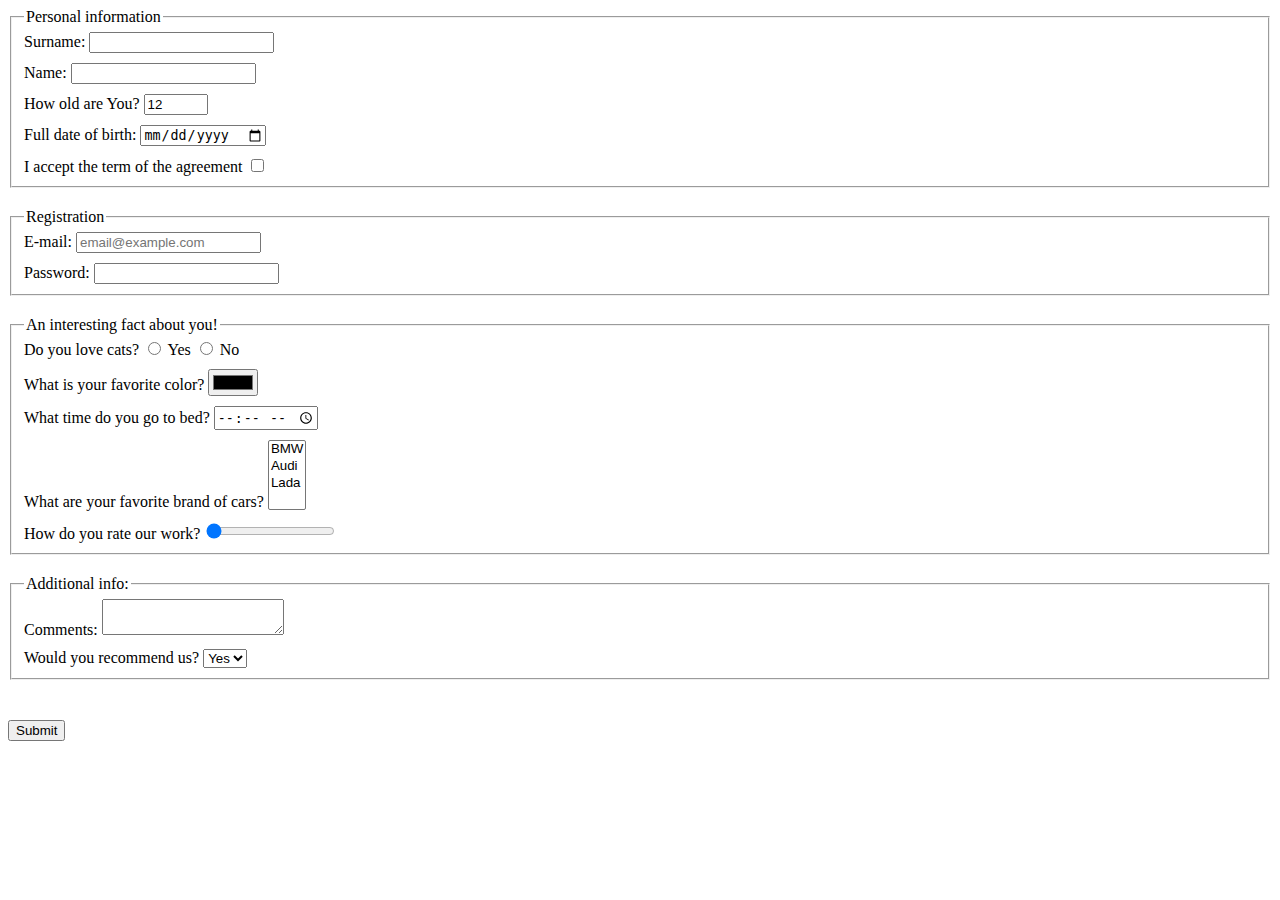
<file: index.html>
<!doctype html><html lang="en"><head><meta charset="UTF-8"><meta name="viewport" content="width=device-width, user-scalable=no, initial-scale=1.0, maximum-scale=1.0, minimum-scale=1.0"><meta http-equiv="X-UA-Compatible" content="ie=edge"><title>HTML Form</title><link rel="stylesheet" href="style.3815b8b8.css"></head><body> <form action="https://mate-academy-form-lesson.herokuapp.com/create-application" method="post"> <fieldset class="big_margin"> <legend>Personal information</legend> <label class="field small_margin">Surname: <input type="text" name="surname"> </label> <label class="field small_margin">Name: <input type="text" name="name"> </label> <label class="field small_margin">How old are You? <input type="number" name="age" min="1" max="100" value="12"> </label> <label class="field small_margin">Full date of birth: <input type="date" name="birtDate"> </label> <label class="field small_margin">I accept the term of the agreement <input type="checkbox" name="acceptAgreement" required> </label> </fieldset> <fieldset class="big_margin"> <legend>Registration</legend> <label class="field small_margin">E-mail: <input type="email" name="email" placeholder="email@example.com"> </label> <label class="field small_margin">Password: <input type="password" name="password"> </label> </fieldset> <fieldset class="big_margin"> <legend>An interesting fact about you!</legend> <label class="field small_margin">Do you love cats? <input type="radio" name="catsLover" value="yes"> Yes <input type="radio" name="catsLover" value="no"> No </label> <label class="field small_margin">What is your favorite color? <input type="color" name="color"> </label> <label class="field small_margin">What time do you go to bed? <input type="time" name="timeToBed"> </label> <label class="field small_margin">What are your favorite brand of cars? <select name="car" multiple> <option value="bmw">BMW</option> <option value="audi">Audi</option> <option value="lada">Lada</option> </select> </label> <label class="field small_margin">How do you rate our work? <input type="range" name="rateOfWork" min="0" max="100" value="0" step="1"> </label> </fieldset> <fieldset class="big_margin"> <legend>Additional info:</legend> <label class="field small_margin">Comments: <textarea name="comments"></textarea> </label> <label class="field small_margin">Would you recommend us? <select name="recommend"> <option value="yes">Yes</option> <option value="no">No</option> </select> </label> </fieldset> <button type="submit" class="button">Submit</button> </form> <script type="text/javascript" src="main.e97352c4.js"></script> </body></html>
</file>
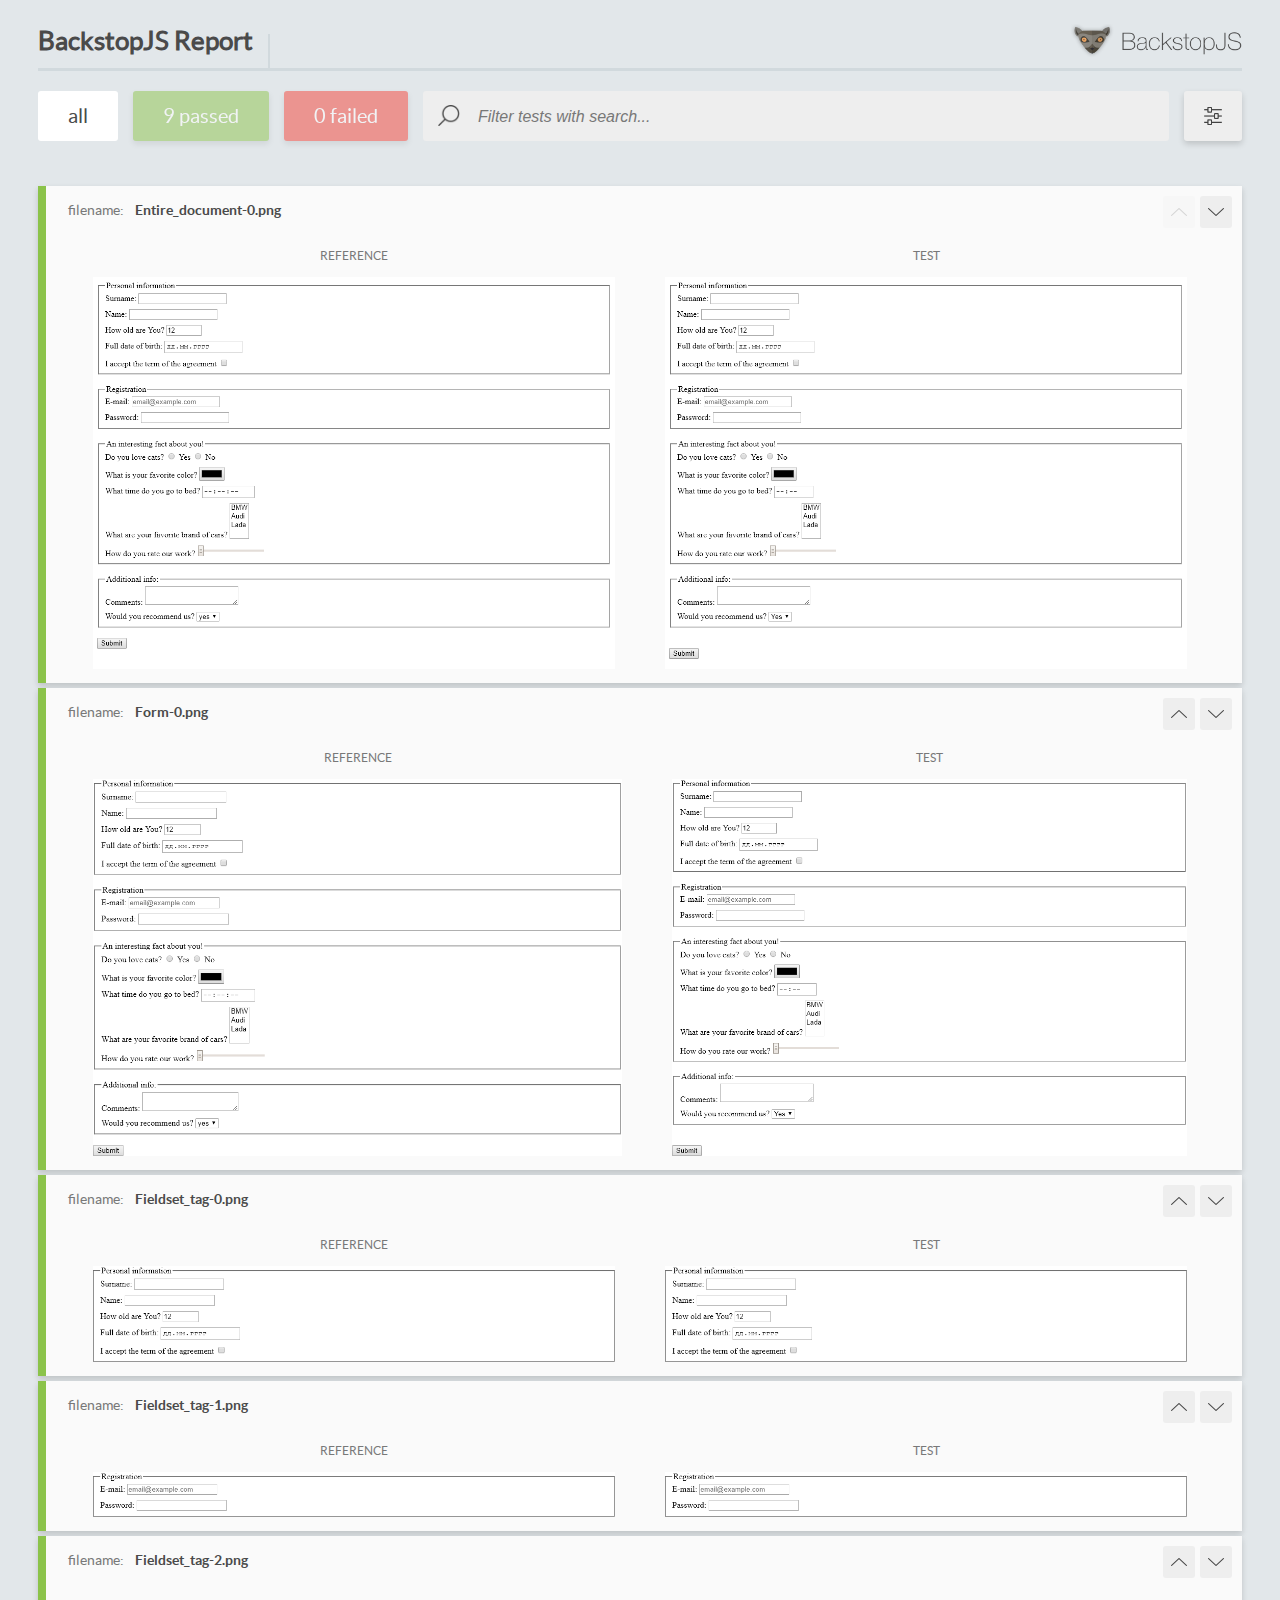
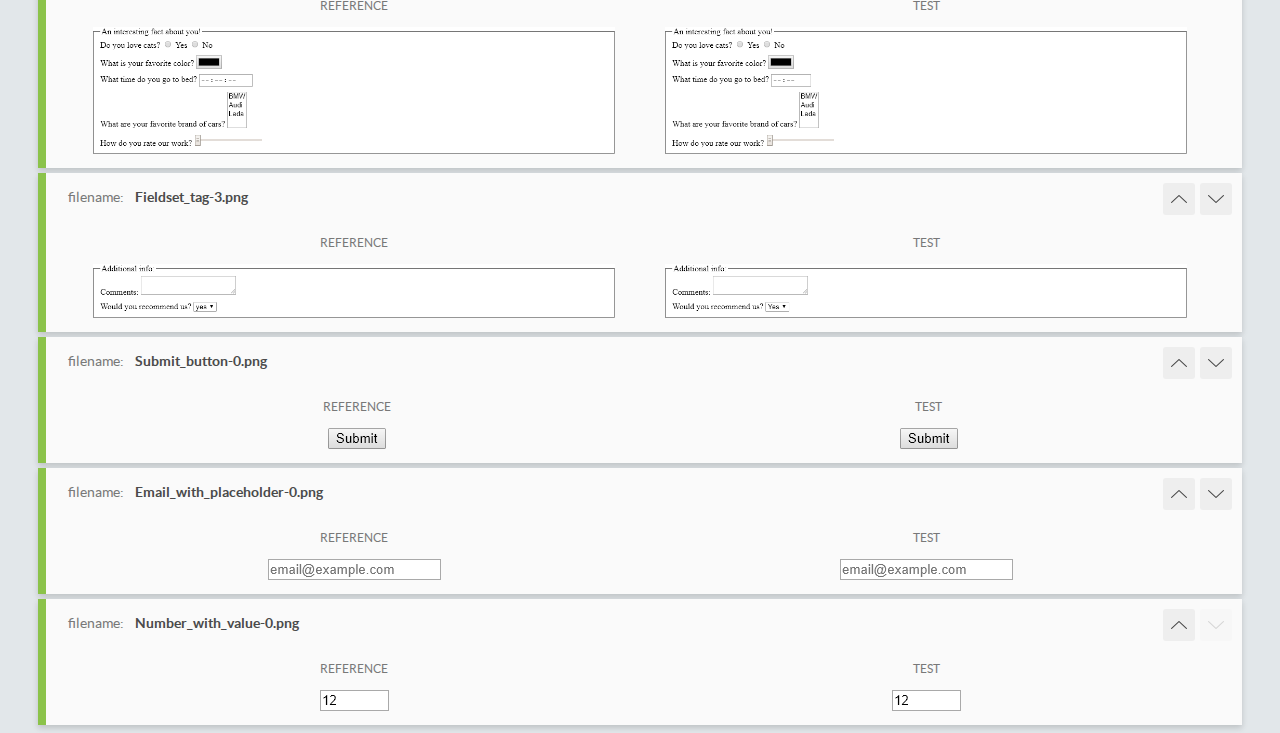
<file: report/html_report/index.html>
<!DOCTYPE html>
<html>
  <head>
    <meta charset="utf-8">
    <title>BackstopJS Report</title>

    <style>
      @font-face {
          font-family: 'latoregular';
          src: url('./assets/fonts/lato-regular-webfont.woff2') format('woff2'),
              url('./assets/fonts/lato-regular-webfont.woff') format('woff');
          font-weight: 400;
          font-style: normal;
      }
      @font-face {
          font-family: 'latobold';
          src: url('./assets/fonts/lato-bold-webfont.woff2') format('woff2'),
              url('./assets/fonts/lato-bold-webfont.woff') format('woff');
          font-weight: 700;
          font-style: normal;
      }

      .ReactModal__Body--open {
          overflow: hidden;
      }
      .ReactModal__Body--open .header {
        display: none;
      }

    </style>
  </head>
  <body style="background-color: #E2E7EA">
    <div id="root">

    </div>
    <script type="text/javascript">
      function report (report) { // eslint-disable-line no-unused-vars
        window.tests = report;
      }
    </script>
    <script type="text/javascript" src="config.js"></script>
    <script type="text/javascript" src="index_bundle.js"></script>
  </body>
</html>
</file>
<file: style.3815b8b8.css>
.field{display:block}.big_margin{margin-bottom:20px}.small_margin{margin-bottom:10px}.button{margin-top:20px}.big_margin:last-child,.small_margin:last-child{margin-bottom:0}
/*# sourceMappingURL=style.3815b8b8.css.map */
</file>
